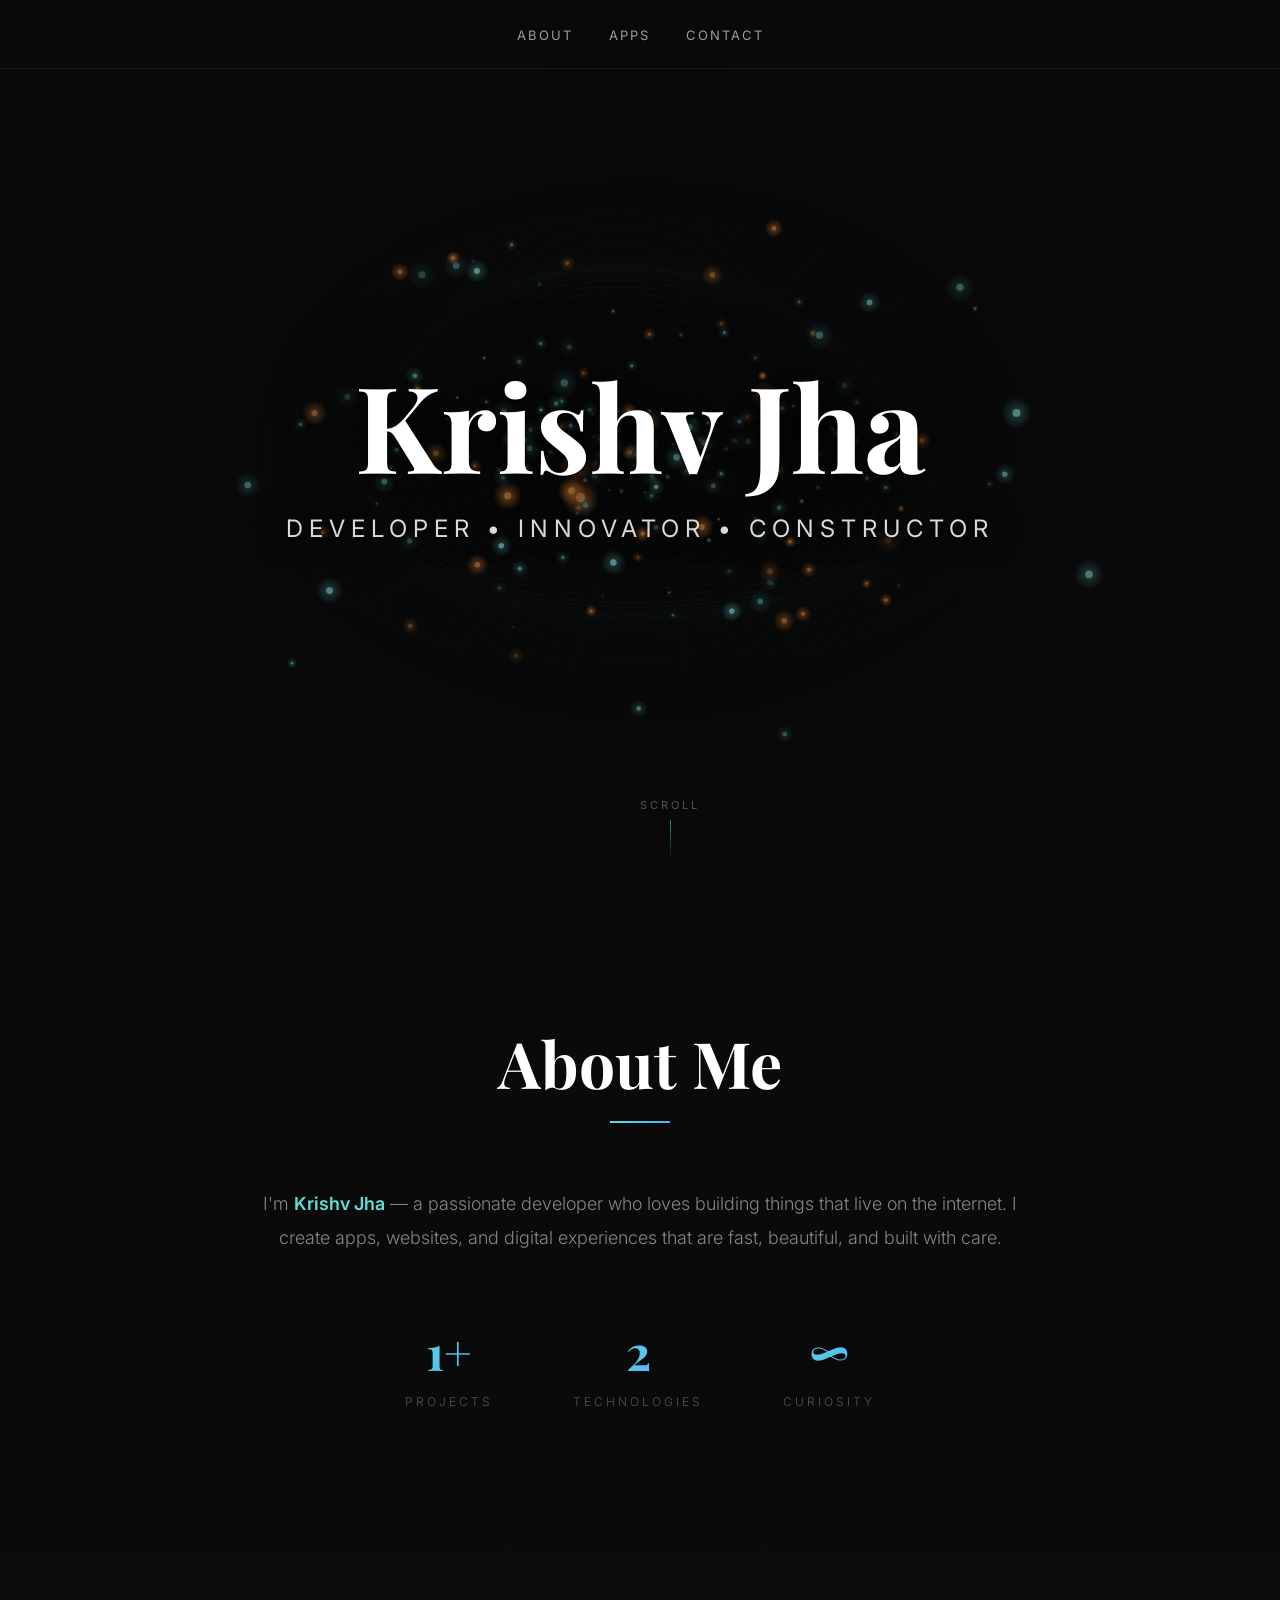
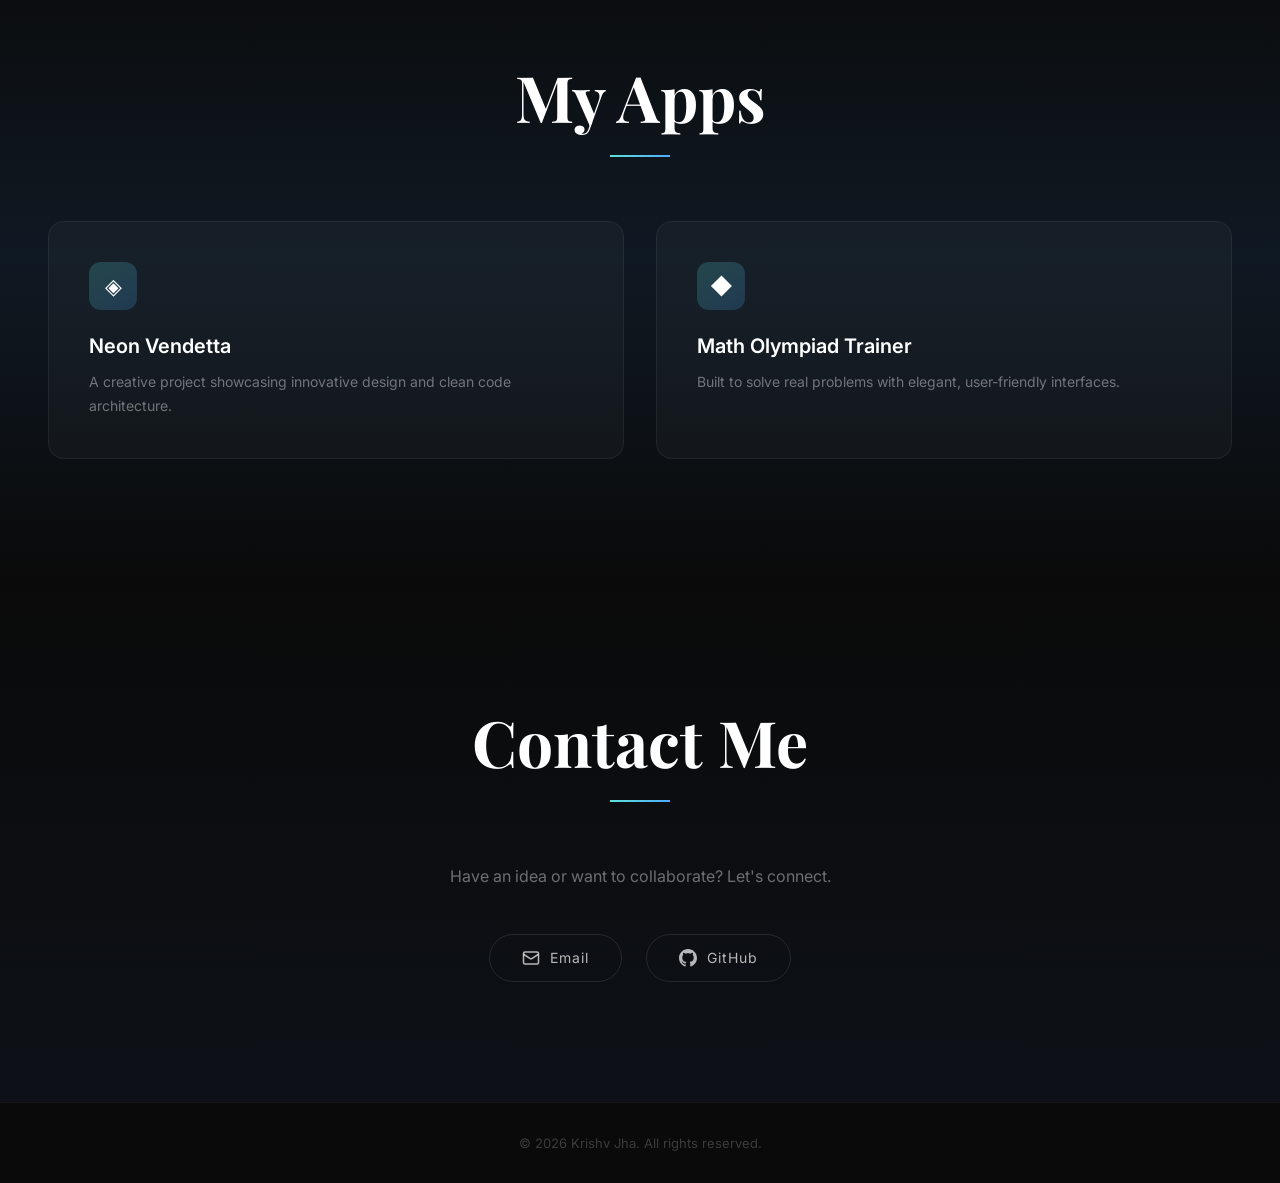
<file: index.html>
<!DOCTYPE html>
<html lang="en">
<head>
    <meta charset="UTF-8">
    <meta name="viewport" content="width=device-width, initial-scale=1.0">
    <title>Krishv Jha</title>
    <link rel="icon" type="image/svg+xml" href="favicon.svg">
    <link rel="icon" type="image/png" href="favicon.png">
    <script src="tracker.js" defer></script>
    <style>
        @import url('https://fonts.googleapis.com/css2?family=Inter:wght@300;400;600;700&family=Playfair+Display:wght@400;600;700&display=swap');

        * {
            margin: 0;
            padding: 0;
            box-sizing: border-box;
        }

        html {
            scroll-behavior: smooth;
        }

        body {
            background: #0a0a0a;
            color: #fff;
            font-family: 'Inter', sans-serif;
            overflow-x: hidden;
        }

        /* Navigation */
        nav {
            position: fixed;
            top: 0;
            width: 100%;
            z-index: 100;
            padding: 24px 48px;
            display: flex;
            justify-content: space-between;
            align-items: center;
            background: rgba(10, 10, 10, 0.6);
            backdrop-filter: blur(20px);
            -webkit-backdrop-filter: blur(20px);
            border-bottom: 1px solid rgba(255, 255, 255, 0.05);
            transition: background 0.3s;
        }

        .logo {
            font-family: 'Inter', sans-serif;
            font-weight: 700;
            font-size: 14px;
            letter-spacing: 6px;
            text-transform: uppercase;
            color: #fff;
        }

        .nav-links {
            display: flex;
            gap: 36px;
            list-style: none;
        }

        .nav-links a {
            color: rgba(255, 255, 255, 0.6);
            text-decoration: none;
            font-size: 13px;
            letter-spacing: 2px;
            text-transform: uppercase;
            transition: color 0.3s;
        }

        .nav-links a:hover {
            color: #5de0d8;
        }

        /* Hero Section */
        .hero {
            position: relative;
            height: 100vh;
            display: flex;
            align-items: center;
            justify-content: center;
            overflow: hidden;
        }

        #hero-canvas {
            position: absolute;
            top: 0;
            left: 0;
            width: 100%;
            height: 100%;
            z-index: 1;
        }

        .hero-overlay {
            position: absolute;
            top: 0;
            left: 0;
            width: 100%;
            height: 100%;
            background: radial-gradient(ellipse at center, rgba(0, 0, 0, 0.3) 0%, rgba(10, 10, 10, 0.6) 70%);
            z-index: 2;
        }

        .hero-content {
            position: relative;
            z-index: 3;
            text-align: center;
        }

        .hero-content h1 {
            font-family: 'Playfair Display', serif;
            font-size: clamp(56px, 10vw, 120px);
            font-weight: 700;
            line-height: 1.1;
            margin-bottom: 24px;
            opacity: 0;
            transform: translateY(30px);
            animation: fadeUp 1s ease forwards 0.5s;
            color: #ffffff;
            text-shadow: 0 0 40px rgba(0, 0, 0, 0.8), 0 0 80px rgba(0, 0, 0, 0.5), 0 2px 4px rgba(0, 0, 0, 0.9);
        }

        .hero-content h1 span {
            color: #ffffff;
            -webkit-text-fill-color: #ffffff;
        }

        .hero-subtitle {
            font-size: clamp(18px, 2.5vw, 24px);
            font-weight: 400;
            color: rgba(255, 255, 255, 0.85);
            letter-spacing: 6px;
            text-transform: uppercase;
            opacity: 0;
            transform: translateY(20px);
            animation: fadeUp 1s ease forwards 0.8s;
            text-shadow: 0 0 30px rgba(0, 0, 0, 0.8), 0 2px 4px rgba(0, 0, 0, 0.9);
        }

        .scroll-indicator {
            position: absolute;
            bottom: 40px;
            left: 50%;
            transform: translateX(-50%);
            z-index: 3;
            display: flex;
            flex-direction: column;
            align-items: center;
            gap: 8px;
            opacity: 0;
            animation: fadeUp 1s ease forwards 1.2s;
        }

        .scroll-indicator span {
            font-size: 11px;
            letter-spacing: 3px;
            text-transform: uppercase;
            color: rgba(255, 255, 255, 0.3);
        }

        .scroll-line {
            width: 1px;
            height: 40px;
            background: linear-gradient(to bottom, rgba(93, 224, 216, 0.6), transparent);
            animation: scrollPulse 2s ease infinite;
        }

        /* Section Styles */
        section {
            padding: 120px 48px;
            position: relative;
        }

        .section-title {
            font-family: 'Playfair Display', serif;
            font-size: clamp(36px, 5vw, 64px);
            text-align: center;
            margin-bottom: 16px;
        }

        .section-divider {
            width: 60px;
            height: 2px;
            background: linear-gradient(90deg, #5de0d8, #4facfe);
            margin: 0 auto 64px;
        }

        /* Apps Section */
        .apps-section {
            background: linear-gradient(180deg, #0a0a0a 0%, #0f1923 50%, #0a0a0a 100%);
        }

        .apps-grid {
            display: grid;
            grid-template-columns: repeat(auto-fit, minmax(300px, 1fr));
            gap: 32px;
            max-width: 1200px;
            margin: 0 auto;
        }

        .app-card {
            background: rgba(255, 255, 255, 0.03);
            border: 1px solid rgba(255, 255, 255, 0.06);
            border-radius: 16px;
            padding: 40px;
            transition: all 0.4s ease;
            position: relative;
            overflow: hidden;
        }

        .app-card::before {
            content: '';
            position: absolute;
            top: 0;
            left: 0;
            right: 0;
            height: 2px;
            background: linear-gradient(90deg, transparent, #5de0d8, #4facfe, transparent);
            opacity: 0;
            transition: opacity 0.4s;
        }

        .app-card:hover {
            transform: translateY(-4px);
            border-color: rgba(93, 224, 216, 0.2);
            background: rgba(255, 255, 255, 0.05);
        }

        .app-card:hover::before {
            opacity: 1;
        }

        .app-icon {
            width: 48px;
            height: 48px;
            border-radius: 12px;
            background: linear-gradient(135deg, rgba(93, 224, 216, 0.2), rgba(79, 172, 254, 0.2));
            display: flex;
            align-items: center;
            justify-content: center;
            margin-bottom: 24px;
            font-size: 22px;
        }

        .app-card h3 {
            font-size: 20px;
            font-weight: 600;
            margin-bottom: 12px;
        }

        .app-card p {
            color: rgba(255, 255, 255, 0.4);
            font-size: 14px;
            line-height: 1.7;
        }

        /* About Section */
        .about-section {
            background: #0a0a0a;
        }

        .about-content {
            max-width: 800px;
            margin: 0 auto;
            text-align: center;
        }

        .about-content p {
            font-size: 18px;
            line-height: 1.9;
            color: rgba(255, 255, 255, 0.5);
            font-weight: 300;
        }

        .about-content p strong {
            color: #5de0d8;
            font-weight: 600;
        }

        .stats {
            display: flex;
            justify-content: center;
            gap: 80px;
            margin-top: 64px;
        }

        .stat h3 {
            font-family: 'Playfair Display', serif;
            font-size: 48px;
            background: linear-gradient(135deg, #5de0d8, #4facfe);
            -webkit-background-clip: text;
            -webkit-text-fill-color: transparent;
            background-clip: text;
        }

        .stat p {
            font-size: 12px;
            letter-spacing: 3px;
            text-transform: uppercase;
            color: rgba(255, 255, 255, 0.3);
            margin-top: 8px;
        }

        /* Contact Section */
        .contact-section {
            background: linear-gradient(180deg, #0a0a0a, #0d1117);
            text-align: center;
        }

        .contact-links {
            display: flex;
            justify-content: center;
            gap: 24px;
            margin-top: 48px;
            flex-wrap: wrap;
        }

        .contact-link {
            display: inline-flex;
            align-items: center;
            gap: 10px;
            padding: 14px 32px;
            border: 1px solid rgba(255, 255, 255, 0.1);
            border-radius: 50px;
            color: rgba(255, 255, 255, 0.7);
            text-decoration: none;
            font-size: 14px;
            letter-spacing: 1px;
            transition: all 0.3s;
        }

        .contact-link:hover {
            border-color: #5de0d8;
            color: #5de0d8;
            background: rgba(93, 224, 216, 0.05);
        }

        /* Footer */
        footer {
            padding: 32px 48px;
            text-align: center;
            border-top: 1px solid rgba(255, 255, 255, 0.05);
            color: rgba(255, 255, 255, 0.2);
            font-size: 13px;
        }

        /* Animations */
        @keyframes fadeUp {
            to {
                opacity: 1;
                transform: translateY(0);
            }
        }

        @keyframes scrollPulse {
            0%, 100% { opacity: 0.3; transform: scaleY(1); }
            50% { opacity: 1; transform: scaleY(1.2); }
        }

        /* Scroll-triggered fade-in */
        .reveal {
            opacity: 0;
            transform: translateY(40px);
            transition: opacity 0.8s ease, transform 0.8s ease;
        }

        .reveal.visible {
            opacity: 1;
            transform: translateY(0);
        }

        /* Easter Egg */
        .ee-overlay {
            position: fixed;
            inset: 0;
            background: rgba(0, 0, 0, 0.85);
            backdrop-filter: blur(20px);
            -webkit-backdrop-filter: blur(20px);
            z-index: 9999;
            display: none;
            align-items: center;
            justify-content: center;
            opacity: 0;
            transition: opacity 0.4s ease;
        }

        .ee-overlay.active {
            display: flex;
            opacity: 1;
        }

        .ee-box {
            text-align: center;
            padding: 48px;
            max-width: 520px;
            transform: scale(0.8);
            transition: transform 0.5s cubic-bezier(0.34, 1.56, 0.64, 1);
        }

        .ee-overlay.active .ee-box {
            transform: scale(1);
        }

        .ee-title {
            font-family: 'Playfair Display', serif;
            font-size: 48px;
            background: linear-gradient(135deg, #5de0d8, #4facfe, #ff8c32);
            background-size: 200% 200%;
            -webkit-background-clip: text;
            -webkit-text-fill-color: transparent;
            background-clip: text;
            margin-bottom: 16px;
            animation: gradientShift 3s ease infinite;
        }

        @keyframes gradientShift {
            0%, 100% { background-position: 0% 50%; }
            50% { background-position: 100% 50%; }
        }

        .ee-text {
            color: rgba(255, 255, 255, 0.7);
            line-height: 1.7;
            margin-bottom: 32px;
            font-size: 16px;
        }

        .ee-link {
            display: inline-block;
            padding: 14px 36px;
            border: 1px solid #5de0d8;
            border-radius: 50px;
            color: #5de0d8;
            text-decoration: none;
            font-size: 13px;
            letter-spacing: 3px;
            text-transform: uppercase;
            transition: all 0.3s;
        }

        .ee-link:hover {
            background: #5de0d8;
            color: #0a0a0a;
            box-shadow: 0 0 40px rgba(93, 224, 216, 0.5);
        }

        .ee-close {
            position: absolute;
            top: 32px;
            right: 32px;
            background: none;
            border: none;
            color: rgba(255, 255, 255, 0.4);
            font-size: 24px;
            cursor: pointer;
            transition: color 0.3s;
        }

        .ee-close:hover {
            color: #fff;
        }

        @keyframes wiggle {
            0%, 100% { transform: rotate(0deg) scale(1); }
            25% { transform: rotate(-15deg) scale(1.2); }
            75% { transform: rotate(15deg) scale(1.2); }
        }

        .wiggle {
            display: inline-block;
            animation: wiggle 0.4s ease;
        }

        /* Responsive */
        @media (max-width: 768px) {
            nav {
                padding: 16px 24px;
            }

            .nav-links {
                display: none;
            }

            section {
                padding: 80px 24px;
            }

            .stats {
                flex-direction: column;
                gap: 40px;
            }

            .apps-grid {
                grid-template-columns: 1fr;
            }
        }
    </style>
</head>
<body>
    <nav>
        <ul class="nav-links" style="width: 100%; justify-content: center;">
            <li><a href="#about">About</a></li>
            <li><a href="#apps">Apps</a></li>
            <li><a href="#contact">Contact</a></li>
        </ul>
    </nav>

    <section class="hero">
        <canvas id="hero-canvas"></canvas>
        <div class="hero-overlay"></div>
        <div class="hero-content">
            <h1><span>Krishv Jha</span></h1>
            <p class="hero-subtitle">Developer &bull; Innovator &bull; Constructor</p>
        </div>
        <div class="scroll-indicator">
            <span>Scroll</span>
            <div class="scroll-line"></div>
        </div>
    </section>

    <section class="about-section" id="about">
        <div class="reveal">
            <h2 class="section-title">About Me</h2>
            <div class="section-divider"></div>
            <div class="about-content">
                <p>I'm <strong>Krishv Jha</strong> — a passionate developer who loves building things that live on the internet. I create apps, websites, and digital experiences that are fast, beautiful, and built with care.</p>
                <div class="stats">
                    <div class="stat">
                        <h3>1+</h3>
                        <p>Projects</p>
                    </div>
                    <div class="stat">
                        <h3>2</h3>
                        <p>Technologies</p>
                    </div>
                    <div class="stat" id="easter-egg-stat" title="...">
                        <h3 style="cursor: pointer; user-select: none;">&infin;</h3>
                        <p>Curiosity</p>
                    </div>
                </div>
            </div>
        </div>
    </section>

    <section class="apps-section" id="apps">
        <div class="reveal">
            <h2 class="section-title">My Apps</h2>
            <div class="section-divider"></div>
            <div class="apps-grid">
                <a href="https://krishvjha.com/neon/index.html" class="app-card" style="text-decoration: none; color: inherit;">
                    <div class="app-icon">&#9672;</div>
                    <h3>Neon Vendetta</h3>
                    <p>A creative project showcasing innovative design and clean code architecture.</p>
                </a>
                <a href="https://krishvjha.com/mot/index.html" class="app-card" style="text-decoration: none; color: inherit;">
                    <div class="app-icon">&#9670;</div>
                    <h3>Math Olympiad Trainer</h3>
                    <p>Built to solve real problems with elegant, user-friendly interfaces.</p>
                </a>
            </div>
        </div>
    </section>

    <section class="contact-section" id="contact">
        <div class="reveal">
            <h2 class="section-title">Contact Me</h2>
            <div class="section-divider"></div>
            <p style="color: rgba(255,255,255,0.4); font-size: 16px; max-width: 500px; margin: 0 auto;">Have an idea or want to collaborate? Let's connect.</p>
            <div class="contact-links">
                <a href="mailto:krishv.jha.34@seoulforeign.org" class="contact-link">
                    <svg width="18" height="18" viewBox="0 0 24 24" fill="none" stroke="currentColor" stroke-width="2"><rect x="2" y="4" width="20" height="16" rx="2"/><path d="m22 7-8.97 5.7a1.94 1.94 0 0 1-2.06 0L2 7"/></svg>
                    Email
                </a>
                <a href="https://github.com/krishvjha" class="contact-link" target="_blank">
                    <svg width="18" height="18" viewBox="0 0 24 24" fill="currentColor"><path d="M12 0c-6.626 0-12 5.373-12 12 0 5.302 3.438 9.8 8.207 11.387.599.111.793-.261.793-.577v-2.234c-3.338.726-4.033-1.416-4.033-1.416-.546-1.387-1.333-1.756-1.333-1.756-1.089-.745.083-.729.083-.729 1.205.084 1.839 1.237 1.839 1.237 1.07 1.834 2.807 1.304 3.492.997.107-.775.418-1.305.762-1.604-2.665-.305-5.467-1.334-5.467-5.931 0-1.311.469-2.381 1.236-3.221-.124-.303-.535-1.524.117-3.176 0 0 1.008-.322 3.301 1.23.957-.266 1.983-.399 3.003-.404 1.02.005 2.047.138 3.006.404 2.291-1.552 3.297-1.23 3.297-1.23.653 1.653.242 2.874.118 3.176.77.84 1.235 1.911 1.235 3.221 0 4.609-2.807 5.624-5.479 5.921.43.372.823 1.102.823 2.222v3.293c0 .319.192.694.801.576 4.765-1.589 8.199-6.086 8.199-11.386 0-6.627-5.373-12-12-12z"/></svg>
                    GitHub
                </a>
            </div>
        </div>
    </section>

    <footer>
        &copy; 2026 Krishv Jha. All rights reserved.
    </footer>

    <!-- Easter Egg Modal -->
    <div class="ee-overlay" id="ee-overlay">
        <button class="ee-close" id="ee-close" aria-label="Close">&times;</button>
        <div class="ee-box">
            <h2 class="ee-title">You found it! &#10024;</h2>
            <p class="ee-text">Curiosity unlocked. You clicked the infinity 5 times &mdash; the mark of a true explorer. Here's a little secret just for you:</p>
            <a href="roblox://" target="_blank" rel="noopener" class="ee-link">Claim Your Reward</a>
            <p style="color: rgba(255,255,255,0.25); font-size: 11px; letter-spacing: 2px; margin-top: 32px; text-transform: uppercase;">Built with &hearts; by Krishv</p>
        </div>
    </div>

    <script>
        // Visitor tracking + admin panel live in tracker.js (loaded via <script> in <head>).

        // ========== 3D Wireframe Vortex Canvas ==========
        const canvas = document.getElementById('hero-canvas');
        const ctx = canvas.getContext('2d');
        let width, height;
        let mouse = { x: 0, y: 0 };

        function resize() {
            width = canvas.width = window.innerWidth;
            height = canvas.height = window.innerHeight;
        }
        resize();
        window.addEventListener('resize', resize);

        document.addEventListener('mousemove', (e) => {
            mouse.x = (e.clientX / width - 0.5) * 2;
            mouse.y = (e.clientY / height - 0.5) * 2;
        });

        // Particles for the mesh
        class Particle {
            constructor() {
                this.reset();
            }

            reset() {
                this.angle = Math.random() * Math.PI * 2;
                this.radius = 50 + Math.random() * 300;
                this.z = Math.random() * 600 - 300;
                this.speed = 0.002 + Math.random() * 0.008;
                this.drift = (Math.random() - 0.5) * 0.5;
                this.size = Math.random() * 2.5 + 0.5;
                this.opacity = Math.random() * 0.6 + 0.2;
                this.hue = Math.random() > 0.7 ? 20 : 175; // orange or teal
            }

            update() {
                this.angle += this.speed;
                this.z += this.drift;
                if (this.z > 300 || this.z < -300) this.drift *= -1;
            }

            project() {
                const perspective = 800;
                const scale = perspective / (perspective + this.z);
                const x = Math.cos(this.angle) * this.radius * scale + width / 2;
                const y = Math.sin(this.angle) * this.radius * scale * 0.6 + height / 2;
                return { x, y, scale };
            }
        }

        // Grid rings for wireframe effect
        const rings = [];
        const ringCount = 40;
        const segmentsPerRing = 60;

        for (let i = 0; i < ringCount; i++) {
            const ring = [];
            const baseRadius = 40 + i * 12;
            const z = (i - ringCount / 2) * 15;
            for (let j = 0; j < segmentsPerRing; j++) {
                const angle = (j / segmentsPerRing) * Math.PI * 2;
                ring.push({ angle, baseRadius, z, noise: Math.random() * 20 });
            }
            rings.push(ring);
        }

        // Floating particles
        const particles = [];
        for (let i = 0; i < 200; i++) {
            particles.push(new Particle());
        }

        let time = 0;

        function getWarpedRadius(baseRadius, angle, z, t) {
            const warp = Math.sin(angle * 3 + t * 0.5) * 15 +
                         Math.cos(z * 0.02 + t * 0.3) * 20 +
                         Math.sin(angle * 2 - t * 0.7) * 10;
            // Create vortex hole in center
            const holeFactor = Math.max(0, 1 - Math.exp(-baseRadius * 0.008));
            return baseRadius * holeFactor + warp;
        }

        function projectPoint(angle, radius, z) {
            const perspective = 800;
            const rotX = mouse.y * 0.3;
            const rotY = mouse.x * 0.3;

            let x3d = Math.cos(angle) * radius;
            let y3d = Math.sin(angle) * radius * 0.6;
            let z3d = z;

            // Apply mouse rotation
            const cosRY = Math.cos(rotY * 0.1);
            const sinRY = Math.sin(rotY * 0.1);
            const tempX = x3d * cosRY - z3d * sinRY;
            z3d = x3d * sinRY + z3d * cosRY;
            x3d = tempX;

            const cosRX = Math.cos(rotX * 0.1);
            const sinRX = Math.sin(rotX * 0.1);
            const tempY = y3d * cosRX - z3d * sinRX;
            z3d = y3d * sinRX + z3d * cosRX;
            y3d = tempY;

            const scale = perspective / (perspective + z3d);
            return {
                x: x3d * scale + width / 2,
                y: y3d * scale + height / 2,
                scale,
                z: z3d
            };
        }

        function draw() {
            ctx.fillStyle = 'rgba(10, 10, 10, 0.15)';
            ctx.fillRect(0, 0, width, height);

            time += 0.016;

            // Draw wireframe rings
            for (let i = 0; i < rings.length; i++) {
                const ring = rings[i];
                ctx.beginPath();
                for (let j = 0; j <= segmentsPerRing; j++) {
                    const seg = ring[j % segmentsPerRing];
                    const a = seg.angle + time * 0.2;
                    const r = getWarpedRadius(seg.baseRadius, a, seg.z, time);
                    const pt = projectPoint(a, r, seg.z);

                    if (j === 0) ctx.moveTo(pt.x, pt.y);
                    else ctx.lineTo(pt.x, pt.y);
                }
                const alpha = Math.max(0.02, 0.12 - Math.abs(i - ringCount / 2) * 0.005);
                ctx.strokeStyle = `rgba(93, 224, 216, ${alpha})`;
                ctx.lineWidth = 0.5;
                ctx.stroke();
            }

            // Draw longitudinal lines
            for (let j = 0; j < segmentsPerRing; j += 3) {
                ctx.beginPath();
                for (let i = 0; i < rings.length; i++) {
                    const seg = rings[i][j];
                    const a = seg.angle + time * 0.2;
                    const r = getWarpedRadius(seg.baseRadius, a, seg.z, time);
                    const pt = projectPoint(a, r, seg.z);

                    if (i === 0) ctx.moveTo(pt.x, pt.y);
                    else ctx.lineTo(pt.x, pt.y);
                }
                ctx.strokeStyle = 'rgba(93, 224, 216, 0.06)';
                ctx.lineWidth = 0.5;
                ctx.stroke();
            }

            // Draw particles
            for (const p of particles) {
                p.update();
                const angle = p.angle + time * 0.2;
                const r = getWarpedRadius(p.radius, angle, p.z, time);
                const pt = projectPoint(angle, r, p.z);

                const glow = ctx.createRadialGradient(pt.x, pt.y, 0, pt.x, pt.y, p.size * pt.scale * 4);
                const color = p.hue === 20
                    ? `rgba(255, 140, 50, ${p.opacity * pt.scale})`
                    : `rgba(93, 224, 216, ${p.opacity * pt.scale * 0.5})`;
                const colorT = p.hue === 20
                    ? 'rgba(255, 140, 50, 0)'
                    : 'rgba(93, 224, 216, 0)';

                glow.addColorStop(0, color);
                glow.addColorStop(1, colorT);
                ctx.fillStyle = glow;
                ctx.beginPath();
                ctx.arc(pt.x, pt.y, p.size * pt.scale * 4, 0, Math.PI * 2);
                ctx.fill();

                // Core dot
                ctx.fillStyle = p.hue === 20
                    ? `rgba(255, 180, 100, ${p.opacity * pt.scale})`
                    : `rgba(150, 240, 235, ${p.opacity * pt.scale})`;
                ctx.beginPath();
                ctx.arc(pt.x, pt.y, p.size * pt.scale, 0, Math.PI * 2);
                ctx.fill();
            }

            requestAnimationFrame(draw);
        }

        draw();

        // ========== Scroll Reveal ==========
        const reveals = document.querySelectorAll('.reveal');
        const observer = new IntersectionObserver((entries) => {
            entries.forEach(entry => {
                if (entry.isIntersecting) {
                    entry.target.classList.add('visible');
                }
            });
        }, { threshold: 0.15 });

        reveals.forEach(el => observer.observe(el));

        // ========== Easter Egg: Click ∞ five times ==========
        const eggStat = document.getElementById('easter-egg-stat');
        const eggSymbol = eggStat.querySelector('h3');
        const eggOverlay = document.getElementById('ee-overlay');
        const eggClose = document.getElementById('ee-close');
        let eggClicks = 0;
        let eggTimer = null;

        eggSymbol.addEventListener('click', () => {
            eggClicks++;
            eggSymbol.classList.remove('wiggle');
            void eggSymbol.offsetWidth; // force reflow to restart animation
            eggSymbol.classList.add('wiggle');

            clearTimeout(eggTimer);
            eggTimer = setTimeout(() => { eggClicks = 0; }, 2000);

            if (eggClicks >= 5) {
                eggClicks = 0;
                eggOverlay.classList.add('active');
            }
        });

        function closeEgg() {
            eggOverlay.classList.remove('active');
        }
        eggClose.addEventListener('click', closeEgg);
        eggOverlay.addEventListener('click', (e) => {
            if (e.target === eggOverlay) closeEgg();
        });
        document.addEventListener('keydown', (e) => {
            if (e.key === 'Escape') closeEgg();
        });

        // ========== Nav background on scroll ==========
        window.addEventListener('scroll', () => {
            const nav = document.querySelector('nav');
            if (window.scrollY > 100) {
                nav.style.background = 'rgba(10, 10, 10, 0.9)';
            } else {
                nav.style.background = 'rgba(10, 10, 10, 0.6)';
            }
        });
    </script>
</body>
</html>
</file>
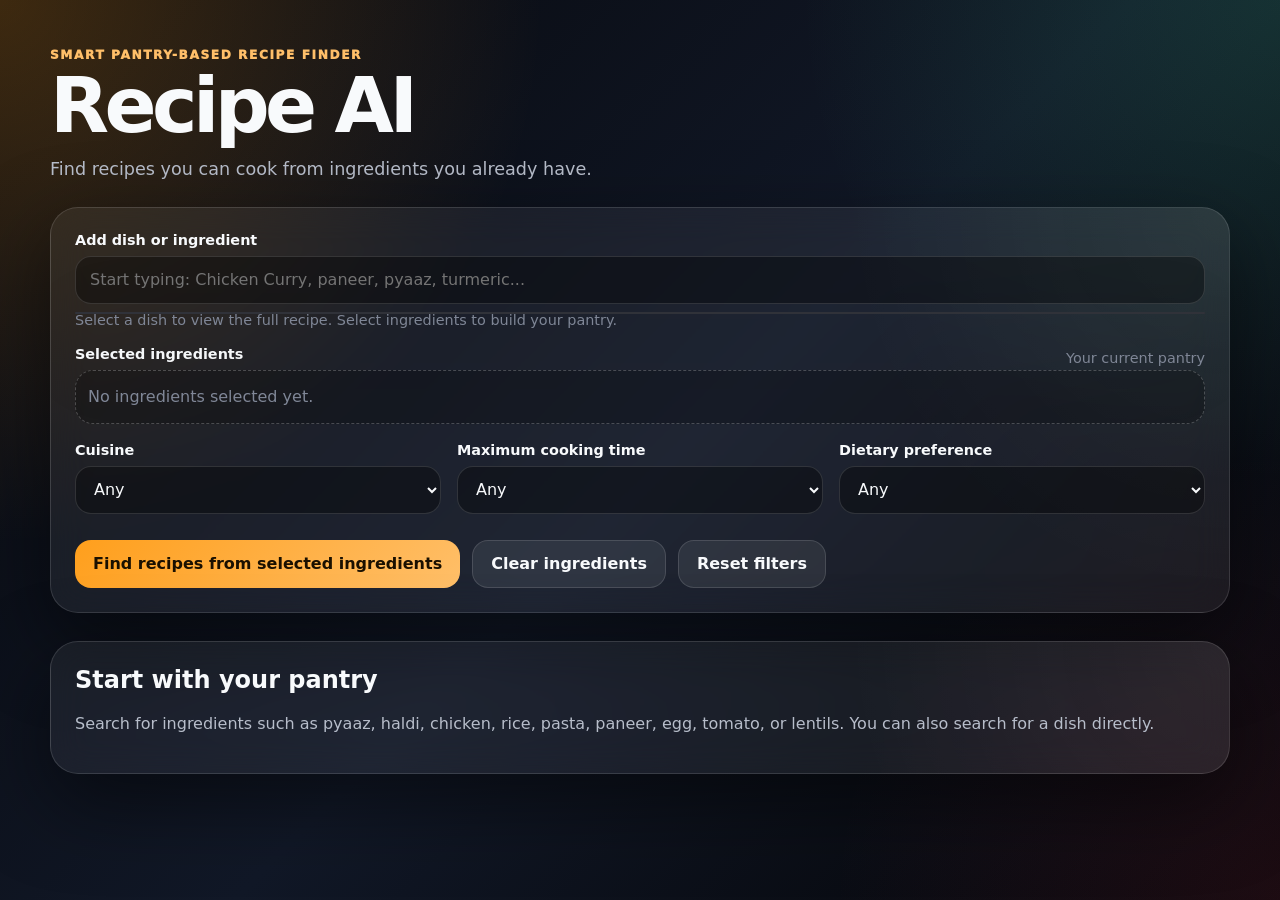
<file: recipe-app/index.html>
<!DOCTYPE html>
<html lang="en">
<head>
  <meta charset="UTF-8" />
  <meta name="viewport" content="width=device-width, initial-scale=1.0" />

  <title>Recipe AI</title>

  <link rel="stylesheet" href="./css/styles.css" />
</head>

<body>
  <div class="app">
    <header class="hero">
      <div>
        <p class="eyebrow">Smart pantry-based recipe finder</p>
        <h1>Recipe AI</h1>
        <p class="subtitle">
          Find recipes you can cook from ingredients you already have.
        </p>
      </div>
    </header>

    <form id="recipeForm" class="form-card">
      <div class="form-group">
        <label for="searchInput">Add dish or ingredient</label>

        <div class="typeahead-wrapper">
          <input
            id="searchInput"
            type="text"
            placeholder="Start typing: Chicken Curry, paneer, pyaaz, turmeric..."
            autocomplete="off"
            role="combobox"
            aria-autocomplete="list"
            aria-expanded="false"
          />

          <div id="searchResults" class="typeahead-results"></div>
        </div>

        <p class="input-help">
          Select a dish to view the full recipe. Select ingredients to build your pantry.
        </p>
      </div>

      <div class="form-group">
        <div class="section-label-row">
          <label>Selected ingredients</label>
          <span class="small-muted">Your current pantry</span>
        </div>

        <div id="selectedIngredients" class="selected-box"></div>
      </div>

      <div class="form-row">
        <div class="form-group">
          <label for="cuisine">Cuisine</label>
          <select id="cuisine">
            <option value="any">Any</option>
            <option value="indian">Indian</option>
            <option value="italian">Italian</option>
            <option value="asian">Asian</option>
            <option value="turkish">Turkish</option>
            <option value="lebanese">Lebanese</option>
            <option value="global">Global</option>
          </select>
        </div>

        <div class="form-group">
          <label for="maxTime">Maximum cooking time</label>
          <select id="maxTime">
            <option value="any">Any</option>
            <option value="15">15 minutes</option>
            <option value="20">20 minutes</option>
            <option value="25">25 minutes</option>
            <option value="30">30 minutes</option>
            <option value="35">35 minutes</option>
            <option value="40">40 minutes</option>
            <option value="45">45 minutes</option>
            <option value="50">50 minutes</option>
            <option value="60">60 minutes</option>
          </select>
        </div>

        <div class="form-group">
          <label for="dietaryProfile">Dietary preference</label>
          <select id="dietaryProfile">
            <option value="any">Any</option>
            <option value="vegetarian">Vegetarian</option>
            <option value="eggetarian">Eggetarian</option>
            <option value="nonVegetarian">Non-vegetarian</option>
            <option value="hinduVeg">Hindu vegetarian</option>
            <option value="hinduNonVeg">Hindu non-vegetarian</option>
            <option value="halal">Halal</option>
          </select>
        </div>
      </div>

      <div class="action-row">
        <button type="submit" class="primary-button">
          Find recipes from selected ingredients
        </button>

        <button type="button" id="clearIngredientsButton" class="secondary-button">
          Clear ingredients
        </button>

        <button type="button" id="resetFiltersButton" class="secondary-button">
          Reset filters
        </button>
      </div>
    </form>

    <main id="results"></main>
  </div>

  <script type="module" src="./js/app.js"></script>
</body>
</html>
</file>
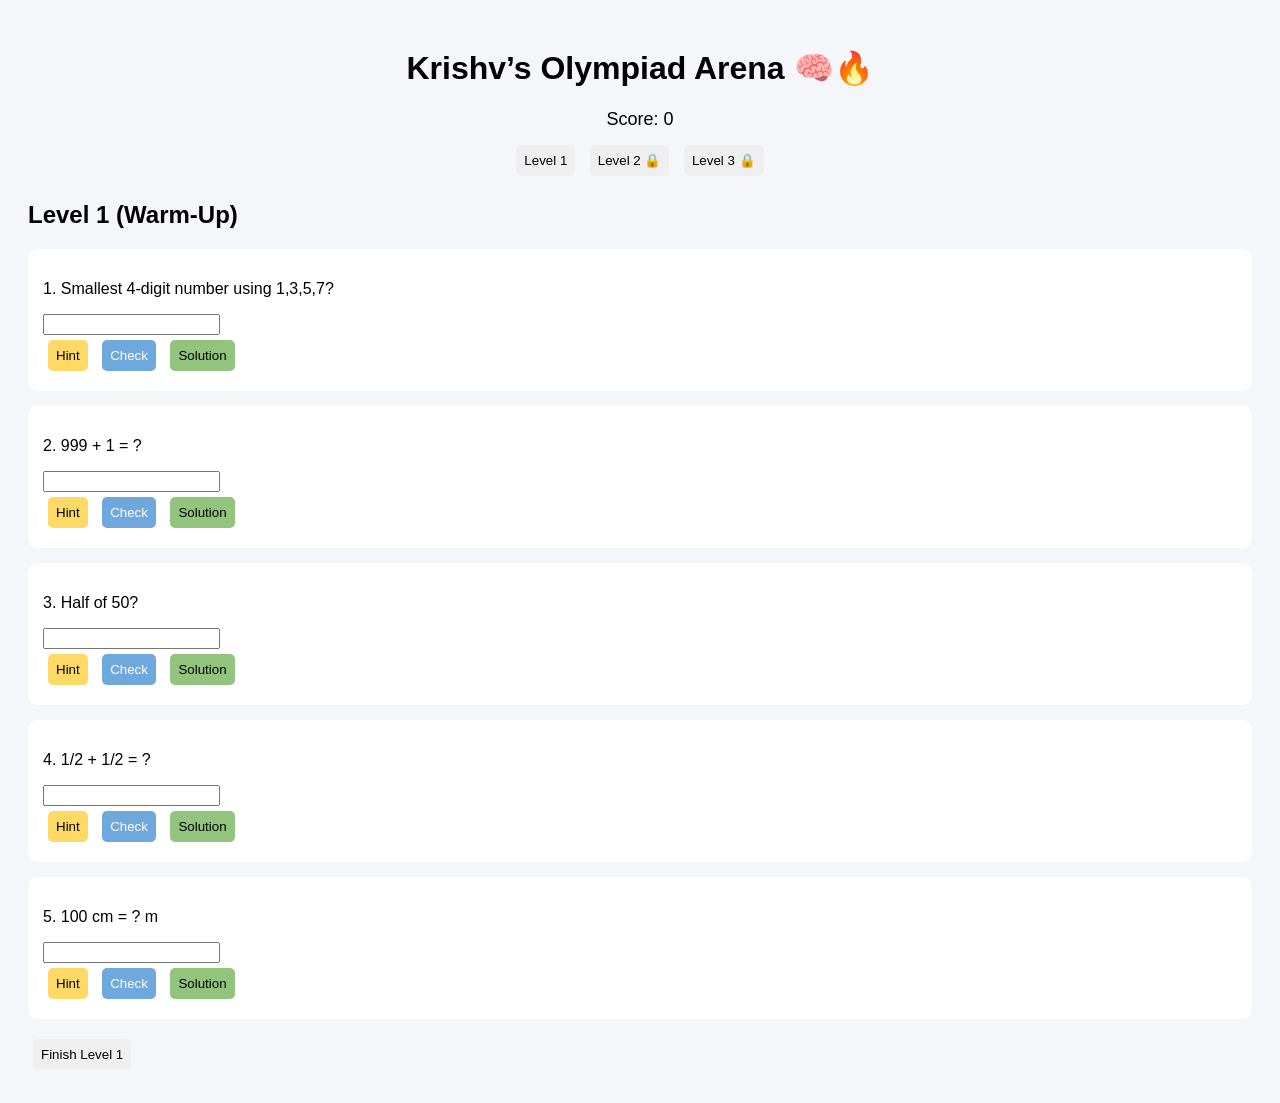
<file: mot/trainer.html>
<!DOCTYPE html>
<html>
<head>
  <title>Krishv Olympiad Arena 🧠🔥</title>
  <style>
    body { font-family: Arial; background: #f4f6f9; padding: 20px; }
    h1 { text-align: center; }
    .level { display: none; }
    .active { display: block; }
    .question {
      background: white;
      padding: 15px;
      margin: 15px 0;
      border-radius: 10px;
    }
    button {
      margin: 5px;
      padding: 8px;
      border-radius: 5px;
      border: none;
      cursor: pointer;
    }
    .hint { background: #ffd966; }
    .check { background: #6fa8dc; color: white; }
    .solution { background: #93c47d; }
    .score { text-align: center; margin: 10px; font-size: 18px; }
  </style>
</head>

<body>

<h1>Krishv’s Olympiad Arena 🧠🔥</h1>
<div class="score" id="score">Score: 0</div>

<!-- LEVEL BUTTONS -->
<div style="text-align:center;">
  <button onclick="startLevel(1)">Level 1</button>
  <button onclick="startLevel(2)">Level 2 🔒</button>
  <button onclick="startLevel(3)">Level 3 🔒</button>
</div>

<!-- LEVEL 1 -->
<div id="level1" class="level active">
<h2>Level 1 (Warm-Up)</h2>

<div class="question">
<p>1. Smallest 4-digit number using 1,3,5,7?</p>
<input id="l1q1"><br>
<button class="hint" onclick="alert('Arrange digits in ascending order')">Hint</button>
<button class="check" onclick="check('l1q1',1357)">Check</button>
<button class="solution" onclick="alert('1357')">Solution</button>
</div>

<div class="question">
<p>2. 999 + 1 = ?</p>
<input id="l1q2"><br>
<button class="hint" onclick="alert('Think carry over')">Hint</button>
<button class="check" onclick="check('l1q2',1000)">Check</button>
<button class="solution" onclick="alert('1000')">Solution</button>
</div>

<div class="question">
<p>3. Half of 50?</p>
<input id="l1q3"><br>
<button class="hint" onclick="alert('Divide by 2')">Hint</button>
<button class="check" onclick="check('l1q3',25)">Check</button>
<button class="solution" onclick="alert('25')">Solution</button>
</div>

<div class="question">
<p>4. 1/2 + 1/2 = ?</p>
<input id="l1q4"><br>
<button class="hint" onclick="alert('Same denominator')">Hint</button>
<button class="check" onclick="check('l1q4',1)">Check</button>
<button class="solution" onclick="alert('1')">Solution</button>
</div>

<div class="question">
<p>5. 100 cm = ? m</p>
<input id="l1q5"><br>
<button class="hint" onclick="alert('100 cm = 1 m')">Hint</button>
<button class="check" onclick="check('l1q5',1)">Check</button>
<button class="solution" onclick="alert('1')">Solution</button>
</div>

<button onclick="unlockLevel(1)">Finish Level 1</button>
</div>

<!-- LEVEL 2 -->
<div id="level2" class="level">
<h2>Level 2 (Thinking)</h2>

<div class="question">
<p>6. Largest number using 2,0,8,5?</p>
<input id="l2q1"><br>
<button class="hint" onclick="alert('Arrange descending')">Hint</button>
<button class="check" onclick="check('l2q1',8520)">Check</button>
<button class="solution" onclick="alert('8520')">Solution</button>
</div>

<div class="question">
<p>7. 48 ÷ 6 = ?</p>
<input id="l2q2"><br>
<button class="check" onclick="check('l2q2',8)">Check</button>
</div>

<div class="question">
<p>8. 3/4 of 20?</p>
<input id="l2q3"><br>
<button class="hint" onclick="alert('Multiply then divide')">Hint</button>
<button class="check" onclick="check('l2q3',15)">Check</button>
</div>

<div class="question">
<p>9. 1 hour = ? minutes</p>
<input id="l2q4"><br>
<button class="check" onclick="check('l2q4',60)">Check</button>
</div>

<div class="question">
<p>10. Which is larger: 4567 or 4657?</p>
<input id="l2q5"><br>
<button class="check" onclick="checkText('l2q5','4657')">Check</button>
</div>

<button onclick="unlockLevel(2)">Finish Level 2</button>
</div>

<!-- LEVEL 3 -->
<div id="level3" class="level">
<h2>Level 3 (Challenge)</h2>

<div class="question">
<p>11. If 2 apples cost 10, cost of 6 apples?</p>
<input id="l3q1"><br>
<button class="hint" onclick="alert('Unit price first')">Hint</button>
<button class="check" onclick="check('l3q1',30)">Check</button>
</div>

<div class="question">
<p>12. Next number: 2, 4, 8, 16, ?</p>
<input id="l3q2"><br>
<button class="check" onclick="check('l3q2',32)">Check</button>
</div>

<div class="question">
<p>13. 1/3 of 90?</p>
<input id="l3q3"><br>
<button class="check" onclick="check('l3q3',30)">Check</button>
</div>

<div class="question">
<p>14. 2 km = ? m</p>
<input id="l3q4"><br>
<button class="check" onclick="check('l3q4',2000)">Check</button>
</div>

<div class="question">
<p>15. Trick: 100 - 99 + 98 - 97 = ?</p>
<input id="l3q5"><br>
<button class="hint" onclick="alert('Group terms')">Hint</button>
<button class="check" onclick="check('l3q5',2)">Check</button>
</div>

</div>

<script>
let score = 0;

function startLevel(level) {
  document.querySelectorAll('.level').forEach(l => l.classList.remove('active'));
  document.getElementById('level'+level).classList.add('active');
}

function check(id, correct) {
  let val = document.getElementById(id).value;
  if(parseInt(val) === correct){
    alert("🔥 Correct!");
    score++;
  } else {
    alert("👀 Try again");
  }
  document.getElementById("score").innerText = "Score: " + score;
}

function checkText(id, correct) {
  let val = document.getElementById(id).value.trim();
  if(val === correct){
    alert("🔥 Correct!");
    score++;
  } else {
    alert("👀 Check again");
  }
  document.getElementById("score").innerText = "Score: " + score;
}

function unlockLevel(level){
  if(level === 1){
    alert("Level 2 Unlocked 🚀");
    document.querySelectorAll("button")[1].innerText = "Level 2";
  }
  if(level === 2){
    alert("Level 3 Unlocked 🚀");
    document.querySelectorAll("button")[2].innerText = "Level 3";
  }
}
</script>

</body>
</html>
</file>
<file: recipe-app/css/styles.css>
:root {
  --bg: #07080c;
  --surface: rgba(255, 255, 255, 0.06);
  --surface-strong: rgba(255, 255, 255, 0.1);
  --surface-dark: rgba(0, 0, 0, 0.24);

  --border: rgba(255, 255, 255, 0.13);
  --border-strong: rgba(255, 255, 255, 0.22);

  --text: #f8fafc;
  --muted: #b7bdca;
  --muted-2: #818898;

  --accent: #ff9f1c;
  --accent-2: #ffbf69;
  --success: #3ddc97;
  --danger: #ef476f;

  --shadow: 0 28px 80px rgba(0, 0, 0, 0.5);

  --radius-xl: 28px;
  --radius-lg: 22px;
  --radius-md: 16px;
}

* {
  box-sizing: border-box;
}

html {
  scroll-behavior: smooth;
}

body {
  margin: 0;
  min-height: 100vh;
  font-family: Inter, ui-sans-serif, system-ui, -apple-system, BlinkMacSystemFont, "Segoe UI", sans-serif;
  color: var(--text);
  background:
    radial-gradient(circle at top left, rgba(255, 159, 28, 0.22), transparent 34rem),
    radial-gradient(circle at top right, rgba(61, 220, 151, 0.14), transparent 30rem),
    radial-gradient(circle at bottom right, rgba(239, 71, 111, 0.1), transparent 28rem),
    linear-gradient(135deg, #07080c 0%, #111827 52%, #050507 100%);
}

body.modal-open {
  overflow: hidden;
}

button,
input,
select {
  font: inherit;
}

button {
  cursor: pointer;
}

.app {
  width: min(1180px, calc(100% - 32px));
  margin: 0 auto;
  padding: 48px 0;
}

/* Header */

.hero {
  margin-bottom: 28px;
}

.eyebrow {
  margin: 0 0 8px;
  color: var(--accent-2);
  font-size: 0.76rem;
  font-weight: 950;
  text-transform: uppercase;
  letter-spacing: 0.13em;
}

.hero h1 {
  margin: 0;
  font-size: clamp(2.6rem, 6vw, 5.2rem);
  line-height: 0.95;
  letter-spacing: -0.06em;
}

.subtitle {
  max-width: 720px;
  margin: 16px 0 0;
  color: var(--muted);
  font-size: 1.1rem;
}

/* Shells */

.form-card,
.results-shell,
.empty-state,
.recipe-detail-card {
  background:
    radial-gradient(circle at top right, rgba(255, 255, 255, 0.06), transparent 24rem),
    var(--surface);
  border: 1px solid var(--border);
  border-radius: var(--radius-xl);
  box-shadow: var(--shadow);
  backdrop-filter: blur(18px);
}

.form-card {
  padding: 24px;
}

main {
  margin-top: 28px;
}

/* Form */

.form-group {
  margin-bottom: 18px;
}

.form-row {
  display: grid;
  grid-template-columns: repeat(3, minmax(0, 1fr));
  gap: 16px;
}

.section-label-row {
  display: flex;
  align-items: center;
  justify-content: space-between;
  gap: 12px;
}

label {
  display: block;
  margin-bottom: 8px;
  color: var(--text);
  font-size: 0.9rem;
  font-weight: 800;
}

.small-muted,
.input-help {
  color: var(--muted-2);
  font-size: 0.9rem;
}

.input-help {
  margin: 8px 0 0;
}

input,
select {
  width: 100%;
  min-height: 48px;
  border: 1px solid var(--border);
  border-radius: var(--radius-md);
  background: rgba(0, 0, 0, 0.35);
  color: var(--text);
  padding: 0 14px;
  outline: none;
}

select option {
  background: #11131b;
  color: var(--text);
}

input:focus,
select:focus {
  border-color: var(--accent);
  box-shadow: 0 0 0 4px rgba(255, 159, 28, 0.16);
}

/* Typeahead */

.typeahead-wrapper {
  position: relative;
}

.typeahead-results {
  position: absolute;
  z-index: 30;
  top: calc(100% + 8px);
  left: 0;
  right: 0;
  overflow: hidden;
  border: 1px solid var(--border);
  border-radius: 18px;
  background: #11131b;
  box-shadow: var(--shadow);
}

.typeahead-section-title {
  padding: 10px 14px 6px;
  color: var(--accent-2);
  font-size: 0.75rem;
  font-weight: 900;
  letter-spacing: 0.08em;
  text-transform: uppercase;
}

.typeahead-item {
  width: 100%;
  display: block;
  border: 0;
  background: transparent;
  color: var(--text);
  text-align: left;
  padding: 12px 14px;
}

.typeahead-item:hover,
.typeahead-item.active {
  background: rgba(255, 255, 255, 0.08);
}

.typeahead-item-main {
  display: block;
  font-weight: 800;
}

.typeahead-item-sub {
  display: block;
  margin-top: 2px;
  color: var(--muted-2);
  font-size: 0.82rem;
}

/* Selected ingredients */

.selected-box {
  min-height: 54px;
  display: flex;
  flex-wrap: wrap;
  gap: 10px;
  align-items: center;
  border: 1px dashed var(--border-strong);
  border-radius: 18px;
  padding: 12px;
  background: rgba(0, 0, 0, 0.22);
}

.selected-placeholder {
  color: var(--muted-2);
}

.selected-chip {
  display: inline-flex;
  align-items: center;
  gap: 8px;
  border: 1px solid rgba(255, 159, 28, 0.28);
  border-radius: 999px;
  background: rgba(255, 159, 28, 0.12);
  color: var(--accent-2);
  padding: 8px 12px;
  font-size: 0.9rem;
  font-weight: 750;
}

.chip-remove {
  width: 20px;
  height: 20px;
  display: inline-grid;
  place-items: center;
  border: 0;
  border-radius: 999px;
  color: var(--accent-2);
  background: rgba(255, 255, 255, 0.08);
  line-height: 1;
}

/* Buttons */

.action-row {
  display: flex;
  flex-wrap: wrap;
  gap: 12px;
  margin-top: 8px;
}

.primary-button,
.secondary-button {
  min-height: 48px;
  border-radius: var(--radius-md);
  padding: 0 18px;
  font-weight: 900;
  transition: transform 160ms ease, background 160ms ease, border-color 160ms ease;
}

.primary-button {
  border: 0;
  color: #1a1000;
  background: linear-gradient(135deg, var(--accent), var(--accent-2));
}

.secondary-button {
  color: var(--text);
  background: rgba(255, 255, 255, 0.08);
  border: 1px solid var(--border);
}

.primary-button:hover,
.secondary-button:hover {
  transform: translateY(-1px);
}

/* Results */

.results-shell {
  padding: 24px;
}

.results-header {
  display: flex;
  justify-content: space-between;
  gap: 18px;
  align-items: flex-start;
  margin-bottom: 16px;
}

.results-header h2 {
  margin: 0;
  font-size: clamp(1.6rem, 3vw, 2.4rem);
  letter-spacing: -0.04em;
}

.result-counts,
.active-filters {
  display: flex;
  flex-wrap: wrap;
  gap: 8px;
}

.result-counts span,
.active-filters span {
  border: 1px solid var(--border);
  border-radius: 999px;
  padding: 8px 12px;
  color: var(--muted);
  background: rgba(255, 255, 255, 0.05);
  font-size: 0.86rem;
  font-weight: 750;
}

.active-filters {
  margin-bottom: 24px;
}

/* Recipe cards */

.recipe-group {
  margin-top: 28px;
}

.recipe-group-header h3 {
  margin: 0;
  font-size: 1.3rem;
}

.recipe-group-header p {
  margin: 6px 0 14px;
  color: var(--muted);
}

.recipe-grid {
  display: grid;
  grid-template-columns: repeat(2, minmax(0, 1fr));
  gap: 16px;
}

.recipe-card {
  border: 1px solid var(--border);
  border-radius: 24px;
  background:
    radial-gradient(circle at top right, rgba(255, 159, 28, 0.1), transparent 16rem),
    radial-gradient(circle at bottom left, rgba(61, 220, 151, 0.08), transparent 14rem),
    linear-gradient(180deg, rgba(255,255,255,0.085), rgba(255,255,255,0.035));
  padding: 18px;
  overflow: hidden;
}

.compact-recipe-card {
  display: flex;
  flex-direction: column;
  min-height: 340px;
  transition: transform 160ms ease, border-color 160ms ease, background 160ms ease;
}

.compact-recipe-card:hover {
  transform: translateY(-3px);
  border-color: rgba(255, 159, 28, 0.45);
}

.card-topline {
  display: flex;
  justify-content: space-between;
  gap: 10px;
  margin-bottom: 12px;
}

.time-pill,
.difficulty-pill {
  border-radius: 999px;
  padding: 7px 10px;
  font-size: 0.78rem;
  font-weight: 900;
  color: var(--text);
  background: rgba(255,255,255,0.1);
}

.recipe-card h4 {
  margin: 0 0 14px;
  font-size: 1.35rem;
  letter-spacing: -0.03em;
}

.why-text {
  color: var(--muted);
  line-height: 1.5;
  min-height: 64px;
  margin-bottom: 18px;
}

.compact-card-section {
  margin-top: 14px;
}

.compact-card-section + .compact-card-section {
  margin-top: 16px;
}

.compact-label-row strong {
  display: block;
  margin-bottom: 8px;
  font-size: 0.88rem;
}

.mini-chip-row,
.missing-actions {
  display: flex;
  flex-wrap: wrap;
  gap: 8px;
}

.missing-actions {
  margin-bottom: 4px;
}

.mini-chip,
.missing-chip {
  border-radius: 999px;
  padding: 7px 10px;
  font-size: 0.82rem;
  font-weight: 750;
}

.mini-chip {
  color: var(--success);
  background: rgba(61, 220, 151, 0.12);
  border: 1px solid rgba(61, 220, 151, 0.27);
}

.missing-chip {
  color: var(--accent-2);
  background: rgba(255, 159, 28, 0.11);
  border: 1px solid rgba(255, 159, 28, 0.3);
}

.muted-text {
  color: var(--muted-2);
}

.cook-mode-button {
  width: 100%;
  min-height: 44px;
  margin-top: 22px;
  border: 0;
  border-radius: 14px;
  color: #1a1000;
  background: linear-gradient(135deg, var(--accent), var(--accent-2));
  font-weight: 950;
  box-shadow: 0 12px 30px rgba(255, 159, 28, 0.14);
}

.cook-mode-button:hover {
  transform: translateY(-1px);
  box-shadow: 0 16px 36px rgba(255, 159, 28, 0.2);
}

/* Cook modal */

.cook-modal {
  position: fixed;
  inset: 0;
  z-index: 999;
  display: grid;
  place-items: center;
  padding: 24px;
}

.cook-modal-backdrop {
  position: absolute;
  inset: 0;
  background: rgba(3, 6, 12, 0.78);
  backdrop-filter: blur(12px);
}

.cook-modal-panel {
  position: relative;
  z-index: 1;
  width: min(880px, 100%);
  max-height: 86vh;
  overflow: auto;
  border: 1px solid var(--border-strong);
  border-radius: 26px;
  background:
    radial-gradient(circle at top left, rgba(255, 159, 28, 0.16), transparent 26rem),
    radial-gradient(circle at top right, rgba(61, 220, 151, 0.12), transparent 24rem),
    linear-gradient(145deg, #161a22, #0d1118);
  box-shadow: 0 40px 120px rgba(0, 0, 0, 0.68);
}

.cook-modal-close {
  position: sticky;
  top: 18px;
  float: right;
  z-index: 3;
  width: 42px;
  height: 42px;
  margin: 18px 18px 0 0;
  border: 1px solid var(--border);
  border-radius: 999px;
  color: var(--text);
  background: rgba(0, 0, 0, 0.38);
  font-size: 1.5rem;
  line-height: 1;
}

.cook-modal-hero {
  display: flex;
  justify-content: space-between;
  gap: 24px;
  padding: 24px 28px 18px;
  border-bottom: 1px solid var(--border);
}

.cook-modal-hero h2 {
  margin: 0;
  font-size: clamp(2rem, 4vw, 3.3rem);
  line-height: 0.98;
  letter-spacing: -0.065em;
}

.cook-modal-meta {
  display: flex;
  flex-wrap: wrap;
  gap: 8px;
  margin-top: 12px;
}

.cook-modal-meta span {
  border: 1px solid var(--border);
  border-radius: 999px;
  padding: 6px 10px;
  color: var(--muted);
  background: rgba(255, 255, 255, 0.06);
  font-size: 0.78rem;
  font-weight: 800;
}

.cook-readiness {
  align-self: flex-start;
  border-radius: 999px;
  padding: 8px 12px;
  font-size: 0.76rem;
  font-weight: 950;
  white-space: nowrap;
}

.cook-readiness.ready {
  color: #07130e;
  background: var(--success);
}

.cook-readiness.almost {
  color: #1a1000;
  background: linear-gradient(135deg, var(--accent), var(--accent-2));
}

.cook-modal-body {
  display: grid;
  gap: 12px;
  padding: 18px 28px 26px;
}

.cook-summary-grid {
  display: grid;
  grid-template-columns: repeat(2, minmax(0, 1fr));
  gap: 10px;
}

.cook-summary-card,
.cook-modal-section {
  border: 1px solid var(--border);
  border-radius: 20px;
  background: rgba(255, 255, 255, 0.055);
}

.cook-summary-card {
  padding: 14px;
  border-radius: 18px;
}

.cook-summary-card span {
  display: block;
  margin-bottom: 6px;
  color: var(--muted-2);
  font-size: 0.68rem;
  font-weight: 950;
  text-transform: uppercase;
  letter-spacing: 0.12em;
}

.cook-summary-card strong {
  display: block;
  color: var(--text);
  font-size: 0.96rem;
}

.cook-summary-card p {
  margin: 6px 0 0;
  color: var(--muted);
  font-size: 0.88rem;
  line-height: 1.4;
}

.cook-modal-section {
  padding: 16px;
}

.cook-section-title {
  display: flex;
  align-items: flex-start;
  gap: 10px;
  margin-bottom: 12px;
}

.cook-section-title > span {
  min-width: 36px;
  height: 36px;
  display: inline-grid;
  place-items: center;
  border-radius: 12px;
  color: #1a1000;
  background: linear-gradient(135deg, var(--accent), var(--accent-2));
  font-size: 0.9rem;
  font-weight: 950;
}

.cook-section-title p {
  margin: 0 0 2px;
  color: var(--accent-2);
  font-size: 0.66rem;
  font-weight: 950;
  text-transform: uppercase;
  letter-spacing: 0.12em;
}

.cook-section-title h3 {
  margin: 0;
  font-size: 1.12rem;
  letter-spacing: -0.04em;
}

.cook-ingredient-grid {
  display: flex;
  flex-wrap: wrap;
  gap: 7px;
}

.cook-ingredient-grid span {
  display: inline-flex;
  align-items: center;
  min-height: 31px;
  border: 1px solid var(--border);
  border-radius: 999px;
  padding: 6px 10px;
  color: var(--text);
  background: rgba(255, 255, 255, 0.07);
  font-size: 0.78rem;
  font-weight: 760;
}

.cook-two-column {
  display: grid;
  grid-template-columns: repeat(2, minmax(0, 1fr));
  gap: 12px;
}

.cook-two-column strong {
  display: block;
  margin-bottom: 10px;
}

.cook-chip-list {
  display: flex;
  flex-wrap: wrap;
  gap: 7px;
}

.shopping-callout {
  background:
    radial-gradient(circle at top right, rgba(239, 71, 111, 0.16), transparent 16rem),
    rgba(255, 255, 255, 0.055);
}

.shopping-list-premium {
  display: grid;
  gap: 8px;
}

.shopping-item {
  display: flex;
  align-items: center;
  justify-content: space-between;
  gap: 14px;
  border: 1px solid rgba(255, 159, 28, 0.24);
  border-radius: 14px;
  padding: 10px 12px;
  background: rgba(255, 159, 28, 0.09);
}

.shopping-item span,
.shopping-item small {
  font-size: 0.86rem;
}

.shopping-item span {
  color: var(--accent-2);
  font-weight: 850;
}

.shopping-item small {
  color: var(--muted);
  font-weight: 850;
}

.method-callout {
  background:
    radial-gradient(circle at top right, rgba(61, 220, 151, 0.12), transparent 16rem),
    rgba(255, 255, 255, 0.055);
}

.cook-method-list {
  display: grid;
  gap: 8px;
}

.cook-method-step {
  display: grid;
  grid-template-columns: 38px 1fr;
  gap: 10px;
  align-items: flex-start;
  border: 1px solid var(--border);
  border-radius: 14px;
  padding: 10px 12px;
  background: rgba(0, 0, 0, 0.22);
}

.cook-method-step span {
  width: 30px;
  height: 30px;
  display: inline-grid;
  place-items: center;
  border-radius: 10px;
  color: var(--success);
  background: rgba(61, 220, 151, 0.13);
  font-size: 0.72rem;
  font-weight: 950;
}

.cook-method-step p {
  margin: 0;
  color: var(--muted);
  font-size: 0.9rem;
  line-height: 1.42;
}

/* Compact direct dish lookup */

.dish-cook-view {
  border: 1px solid var(--border-strong);
  border-radius: 32px;
  overflow: hidden;
  background:
    radial-gradient(circle at top left, rgba(255, 159, 28, 0.16), transparent 26rem),
    radial-gradient(circle at top right, rgba(61, 220, 151, 0.12), transparent 24rem),
    linear-gradient(145deg, #161a22, #0d1118);
  box-shadow: var(--shadow);
}

.compact-dish-view {
  max-width: 900px;
  margin: 0 auto;
  border-radius: 26px;
}

.dish-cook-hero {
  display: flex;
  justify-content: space-between;
  gap: 24px;
  padding: 24px 28px 18px;
  border-bottom: 1px solid var(--border);
}

.compact-dish-hero {
  padding: 22px 26px 16px;
}

.dish-cook-hero h2 {
  margin: 0;
  font-size: clamp(2rem, 4vw, 3.2rem);
  line-height: 0.96;
  letter-spacing: -0.065em;
}

.dish-cook-body {
  display: grid;
  gap: 12px;
  padding: 18px 28px 26px;
}

.compact-dish-body {
  gap: 12px;
  padding: 16px 26px 24px;
}

.compact-section {
  padding: 14px;
  border-radius: 18px;
}

.compact-ingredient-grid {
  gap: 7px;
}

.compact-ingredient-grid span {
  min-height: 30px;
  padding: 6px 10px;
  font-size: 0.78rem;
}

.compact-method-list {
  gap: 7px;
}

.compact-method-step {
  grid-template-columns: 36px 1fr;
  gap: 9px;
  padding: 9px 11px;
  border-radius: 13px;
}

.compact-method-step span {
  width: 28px;
  height: 28px;
  border-radius: 9px;
  font-size: 0.7rem;
}

.compact-method-step p {
  font-size: 0.86rem;
  line-height: 1.38;
}

/* Collapsed secondary dish sections */

.dish-accordion {
  border: 1px solid var(--border);
  border-radius: 18px;
  background: rgba(255, 255, 255, 0.045);
  overflow: hidden;
}

.dish-accordion summary {
  display: flex;
  align-items: center;
  gap: 10px;
  cursor: pointer;
  list-style: none;
  padding: 13px 15px;
  color: var(--accent-2);
  font-weight: 950;
}

.dish-accordion summary::-webkit-details-marker {
  display: none;
}

.dish-accordion summary::before {
  content: "▸";
  transition: transform 160ms ease;
}

.dish-accordion[open] summary::before {
  transform: rotate(90deg);
}

.dish-logic-grid {
  display: grid;
  grid-template-columns: repeat(2, minmax(0, 1fr));
  gap: 12px;
}

.compact-logic-grid {
  padding: 0 14px 14px;
  gap: 10px;
}

.dish-logic-grid > div {
  border: 1px solid var(--border);
  border-radius: 15px;
  padding: 12px;
  background: rgba(0, 0, 0, 0.16);
}

.compact-logic-grid > div {
  padding: 10px;
  border-radius: 13px;
}

.dish-logic-grid strong {
  display: block;
  margin-bottom: 8px;
  color: var(--text);
  font-size: 0.86rem;
}

.dish-notes-grid {
  display: grid;
  grid-template-columns: repeat(3, minmax(0, 1fr));
  gap: 10px;
}

.compact-notes-grid {
  padding: 0 14px 14px;
  gap: 10px;
}

.dish-note-card {
  border: 1px solid var(--border);
  border-radius: 14px;
  padding: 12px;
  background: rgba(0, 0, 0, 0.18);
}

.dish-note-card strong {
  display: block;
  margin-bottom: 7px;
  color: var(--text);
  font-size: 0.9rem;
}

.dish-note-card ul {
  margin: 0;
  padding-left: 17px;
  color: var(--muted);
}

.dish-note-card li {
  margin: 5px 0;
  font-size: 0.82rem;
  line-height: 1.36;
}

/* Empty state */

.empty-state {
  padding: 24px;
  color: var(--muted);
}

.empty-state h2,
.empty-state h3 {
  color: var(--text);
  margin-top: 0;
}

/* Responsive */

@media (max-width: 900px) {
  .dish-cook-hero {
    flex-direction: column;
    padding: 22px 20px 16px;
  }

  .dish-cook-body {
    padding: 16px 20px 22px;
  }

  .compact-dish-view {
    max-width: 100%;
  }

  .dish-logic-grid,
  .dish-notes-grid,
  .compact-notes-grid {
    grid-template-columns: 1fr;
  }
}

@media (max-width: 820px) {
  .form-row,
  .recipe-grid,
  .cook-summary-grid,
  .cook-two-column {
    grid-template-columns: 1fr;
  }

  .results-header,
  .cook-modal-hero {
    flex-direction: column;
  }

  .app {
    width: min(100% - 20px, 1180px);
    padding: 24px 0;
  }

  .form-card,
  .results-shell {
    border-radius: 22px;
    padding: 18px;
  }

  .hero h1 {
    letter-spacing: -0.05em;
  }

  .cook-modal {
    padding: 10px;
  }

  .cook-modal-panel {
    max-height: 92vh;
    border-radius: 24px;
  }

  .cook-modal-hero,
  .cook-modal-body {
    padding-left: 20px;
    padding-right: 20px;
  }

  .cook-method-step {
    grid-template-columns: 40px 1fr;
  }
}

/* Missing ingredient actions */

.missing-chip-actionable {
  position: relative;
  display: inline-flex;
  align-items: center;
  gap: 6px;
  cursor: pointer;
  user-select: none;
}

.missing-chip-actionable::after {
  content: "＋";
  font-size: 0.72rem;
  opacity: 0.85;
}

.missing-chip-actionable:hover,
.missing-chip-actionable.is-open {
  border-color: rgba(255, 191, 105, 0.65);
  background: rgba(255, 159, 28, 0.18);
}

.missing-chip-menu {
  position: absolute;
  top: calc(100% + 8px);
  left: 0;
  z-index: 80;
  display: flex;
  gap: 7px;
  min-width: 230px;
  padding: 8px;
  border: 1px solid rgba(255, 255, 255, 0.16);
  border-radius: 16px;
  background: #11131b;
  box-shadow: 0 18px 46px rgba(0, 0, 0, 0.45);
  opacity: 0;
  transform: translateY(-4px);
  pointer-events: none;
  transition: opacity 160ms ease, transform 160ms ease;
}

.missing-chip-actionable.is-open .missing-chip-menu {
  opacity: 1;
  transform: translateY(0);
  pointer-events: auto;
}

.missing-action-btn {
  border: 0;
  border-radius: 999px;
  padding: 8px 11px;
  font-size: 0.78rem;
  font-weight: 900;
  white-space: nowrap;
}

.have-btn {
  color: #07130e;
  background: var(--success);
}

.blinkit-btn {
  color: #1a1000;
  background: linear-gradient(135deg, var(--accent), var(--accent-2));
}

.have-btn:hover,
.blinkit-btn:hover {
  transform: translateY(-1px);
}

@media (max-width: 820px) {
  .missing-chip-menu {
    left: auto;
    right: 0;
    min-width: 220px;
    flex-direction: column;
  }

  .missing-action-btn {
    width: 100%;
  }
}
</file>
